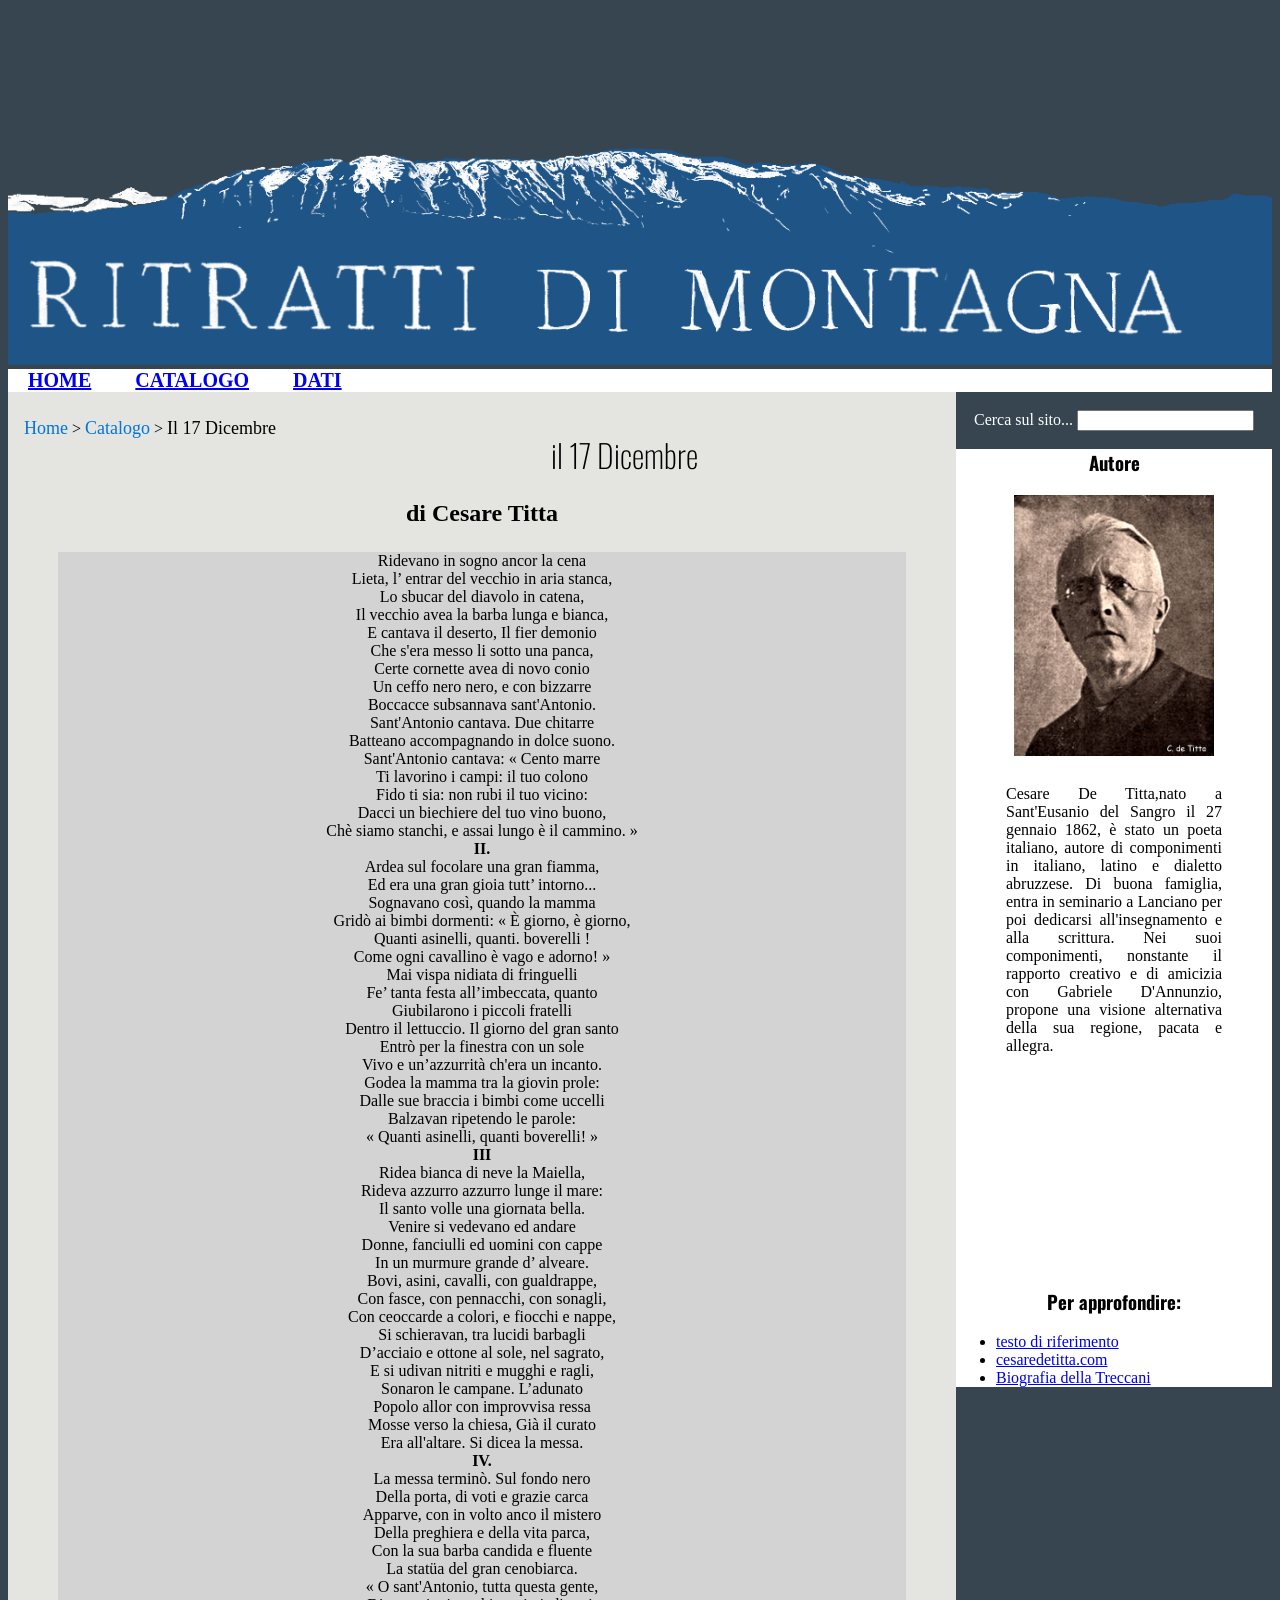
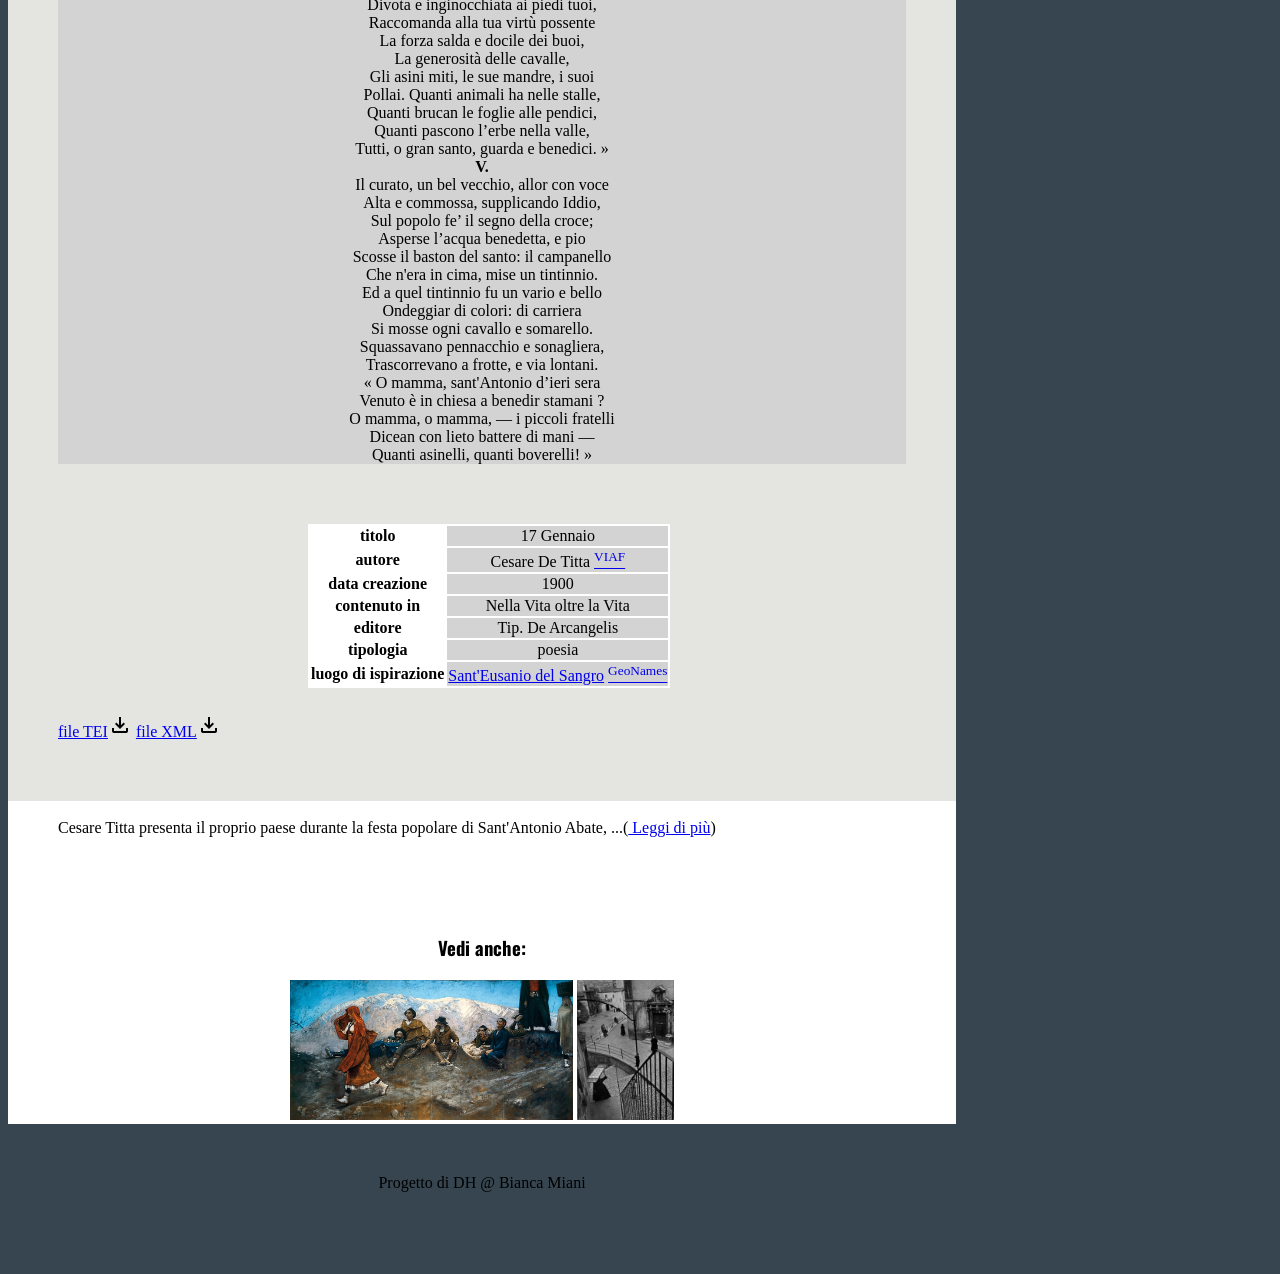
<file: 17_gennaio_pg.html>
<!DOCTYPE html>
<html lang="it">
	<head>
		
		<meta charset="UTF-8" name="viewport" content="width=device-width, initial-scale=1.0">
		<title>Ritratti di Montagne</title>
		<link rel="stylesheet" type="text/css" href="style/stile.css">
		<link href="https://fonts.googleapis.com/css2?family=Oswald&display=swap" rel="stylesheet">
		<link rel="stylesheet" href="https://fonts.googleapis.com/css2?family=Material+Symbols+Outlined:opsz,wght,FILL,GRAD@24,400,0,0&icon_names=download">
		
	</head>
	<body>
		<header>
			<div class="titolo">
				<img src="img/titolo.png" alt="Ritratti di montagne">
			</div>
			<nav class="topnav"> 
				<a href="index.html" class="active" title="Home"> HOME</a> <a href="catalogo.html" class="active" title="Catalogo">CATALOGO</a> <a href="dati_montagne.html" class="active" title="Dati"> DATI</a>
			</nav>
		</header>
		<aside>
			<br>
			<form> 
				<label for="ricerca">Cerca sul sito...</label>
				<input type="text" name="ricerca" id="ricerca">
			</form>
			<div class="info">
				<h3> Autore</h3>
				<img src="img/info/Cesare_Titta.jpg" alt="ritratto di Cesare Titta"/>
				<p>Cesare De Titta,nato a Sant'Eusanio del Sangro il 27 gennaio 1862, è stato un poeta italiano, autore di componimenti in italiano, latino e dialetto abruzzese.
				Di buona famiglia, entra in seminario a Lanciano per poi dedicarsi all'insegnamento e alla scrittura. Nei suoi componimenti, nonstante il rapporto creativo e di amicizia con Gabriele D'Annunzio, propone una visione alternativa della sua regione, pacata e allegra.</p>
				<iframe width="300px" height="auto" src="https://www.youtube.com/embed/FAZ_RjpQVZQ?si=bHOtwSE1rG9lqQD4" title="YouTube video player" frameborder="0" allow="accelerometer; autoplay; clipboard-write; encrypted-media; gyroscope; picture-in-picture; web-share" referrerpolicy="strict-origin-when-cross-origin" allowfullscreen></iframe>
				<h3> Per approfondire: </h3>
				<ul>
					<li><a href="https://archive.org/details/de-titta-nella-vita-oltre-la-vita/mode/2up" title="archive.org">testo di riferimento</a></li>
					<li><a href="https://www.cesaredetitta.com/" title="www.cesaredetitta.com">cesaredetitta.com</a></li>
					<li><a href="https://www.treccani.it/enciclopedia/cesare-de-titta_%28Dizionario-Biografico%29/" title="www.treccani.it">Biografia della Treccani</a></li>
					
				</ul>
			</div>
		</aside>
		<main>
			<ul class="breadcrumb">
 				 <li><a href="index.htlm" title="torna alla home">Home</a></li>
 				  <span class="breadcrumb">&gt</span>
  				<li><a href="catalogo.html" title="torna al catalogo">Catalogo</a></li>
  				 <span class="breadcrumb">&gt</span>
 				 <li> Il 17 Dicembre</li>
			</ul>
			<br>
			<h1> il 17 Dicembre</h1>
			<h2> di Cesare Titta</h2>	 
				<p class="poem">
					Ridevano in sogno ancor la cena <br>
					Lieta, l’ entrar del vecchio in aria stanca, <br> 
					Lo sbucar del diavolo in catena,<br>


					Il vecchio avea la barba lunga e bianca,<br> 
					E cantava il deserto, Il fier demonio <br>
					Che s'era messo li sotto una panca, <br>


					Certe cornette avea di novo conio <br>
					Un ceffo nero nero, e con bizzarre <br>
					Boccacce subsannava sant'Antonio. <br>


					Sant'Antonio cantava. Due chitarre <br>
					Batteano accompagnando in dolce suono.<br> 
					Sant'Antonio cantava: « Cento marre <br>


					Ti lavorino i campi: il tuo colono <br>
					Fido ti sia: non rubi il tuo vicino: <br>
					Dacci un biechiere del tuo vino buono, <br>
					Chè siamo stanchi, e assai lungo è il cammino. » <br>


					<strong>II. </strong> 
						<br>


					Ardea sul focolare una gran fiamma, <br>
					Ed era una gran gioia tutt’ intorno... <br>
					Sognavano così, quando la mamma <br>


					Gridò ai bimbi dormenti: « È giorno, è giorno, <br>
					Quanti asinelli, quanti. boverelli ! <br>
					Come ogni cavallino è vago e adorno! » <br>


					Mai vispa nidiata di fringuelli <br>
					Fe’ tanta festa all’imbeccata, quanto <br>
					Giubilarono i piccoli fratelli <br>


					Dentro il lettuccio. Il giorno del gran santo <br>
					Entrò per la finestra con un sole <br>
					Vivo e un’azzurrità ch'era un incanto. <br>

					Godea la mamma tra la giovin prole: <br>
					Dalle sue braccia i bimbi come uccelli <br>
					Balzavan ripetendo le parole: <br>


					« Quanti asinelli, quanti boverelli! » <br>


					<strong>III </strong> <br>


					Ridea bianca di neve la Maiella, <br>
					Rideva azzurro azzurro lunge il mare: <br>
					Il santo volle una giornata bella. <br>


					Venire si vedevano ed andare <br>
					Donne, fanciulli ed uomini con cappe <br>
					In un murmure grande d’ alveare. <br>


					Bovi, asini, cavalli, con gualdrappe,<br> 
					Con fasce, con pennacchi, con sonagli,<br>
					Con ceoccarde a colori, e fiocchi e nappe,<br> 


					Si schieravan, tra lucidi barbagli <br>
					D’acciaio e ottone al sole, nel sagrato, <br>
					E si udivan nitriti e mugghi e ragli, <br>

					Sonaron le campane. L’adunato <br>
					Popolo allor con improvvisa ressa <br>
					Mosse verso la chiesa, Già il curato <br>


					Era all'altare. Si dicea la messa. <br>


					<strong>IV.</strong><br> 


					La messa terminò. Sul fondo nero <br>
					Della porta, di voti e grazie carca <br>
					Apparve, con in volto anco il mistero <br>


					Della preghiera e della vita parca,<br>
					Con la sua barba candida e fluente <br>
					La statüa del gran cenobiarca. <br>


					« O sant'Antonio, tutta questa gente,<br>
					Divota e inginocchiata ai piedi tuoi, <br>
					Raccomanda alla tua virtù possente <br>


					La forza salda e docile dei buoi, <br>
					La generosità delle cavalle, <br>
					Gli asini miti, le sue mandre, i suoi <br>


					Pollai. Quanti animali ha nelle stalle, <br>
					Quanti brucan le foglie alle pendici, <br>
					Quanti pascono l’erbe nella valle, <br>


					Tutti, o gran santo, guarda e benedici. »<br> 

					<strong> V.</strong><br>

					Il curato, un bel vecchio, allor con voce <br>
					Alta e commossa, supplicando Iddio, <br>
					Sul popolo fe’ il segno della croce; <br>


					Asperse l’acqua benedetta, e pio <br>
					Scosse il baston del santo: il campanello <br>
					Che n'era in cima, mise un tintinnio. <br>


					Ed a quel tintinnio fu un vario e bello <br>
					Ondeggiar di colori: di carriera <br>
					Si mosse ogni cavallo e somarello. <br>


					Squassavano pennacchio e sonagliera, <br>
					Trascorrevano a frotte, e via lontani. <br>
					« O mamma, sant'Antonio d’ieri sera <br>


					Venuto è in chiesa a benedir stamani ?<br> 
					O mamma, o mamma, — i piccoli fratelli<br> 
					Dicean con lieto battere di mani — <br>


					Quanti asinelli, quanti boverelli! » <br>
				</p>
			<div class="metadati">
				<table>
					<tr>
						<th> titolo</th>
						<td><span class="dc.title"> 17 Gennaio</span></td>
					</tr>
					<tr>
						<th> autore</th>
						<td> <span class="dc.creator">Cesare De Titta</span> <a href="http://viaf.org/viaf/52491556"><sup>VIAF</sup></a></td>
					</tr>
					<tr>
						<th> data creazione</th>
						<td><span class="dc.date">1900</span></td>
					</tr>
					<tr>
						<th> contenuto in</th>
						<td><span class="dcterms.IsPartOf">Nella Vita oltre la Vita</span></td>
					</tr>
					<tr>
						<th>editore</th>
						<td><span class="dc.publisher">Tip. De Arcangelis</span></td>
					</tr>
					<tr>
						<th>tipologia</th>
						<td>poesia</td>
					</tr>
					<tr>
						<th>luogo di ispirazione</th>
						<td><a href="index.html.#map">Sant'Eusanio del Sangro</a> <a href="https://www.geonames.org/3167318/sant-eusanio-del-sangro.html"><sup>GeoNames</sup></a></td>
					</tr>
				</table>
				<p><a href="metadati/17_gennaio_testo.xml" download>file TEI</a><span class="material-symbols-outlined">download</span></a>
				<a href="metadati/17_gennaio_meta.xml" download>file XML</a><span class="material-symbols-outlined">download</span></a></p>
			</div>
			<div class="info">
				<p>
				<br>
				Cesare Titta presenta il proprio paese durante la festa popolare di Sant'Antonio Abate, 
				...(<a href="#"> Leggi di più</a>)
				 </p>
				 <br>
				 <h3> Vedi anche: </h3>
					<a href="#" title="La figlia di Iorio di Michetti"><img src="img/opere/La_figlia_di_Iorio.jpg" style="width:auto;height:140px;"/></a>
					<a href="#" title="Natale a Scanno di Henri Cartier-Bresson"><img src="img/opere/natale_Scanno.jpg" style="width:auto;height:140px;"/></a>
			</div>
			<footer>
			Progetto di DH @ Bianca Miani
			</footer>	
		</main>
			
	</body>
	
</html>
</file>
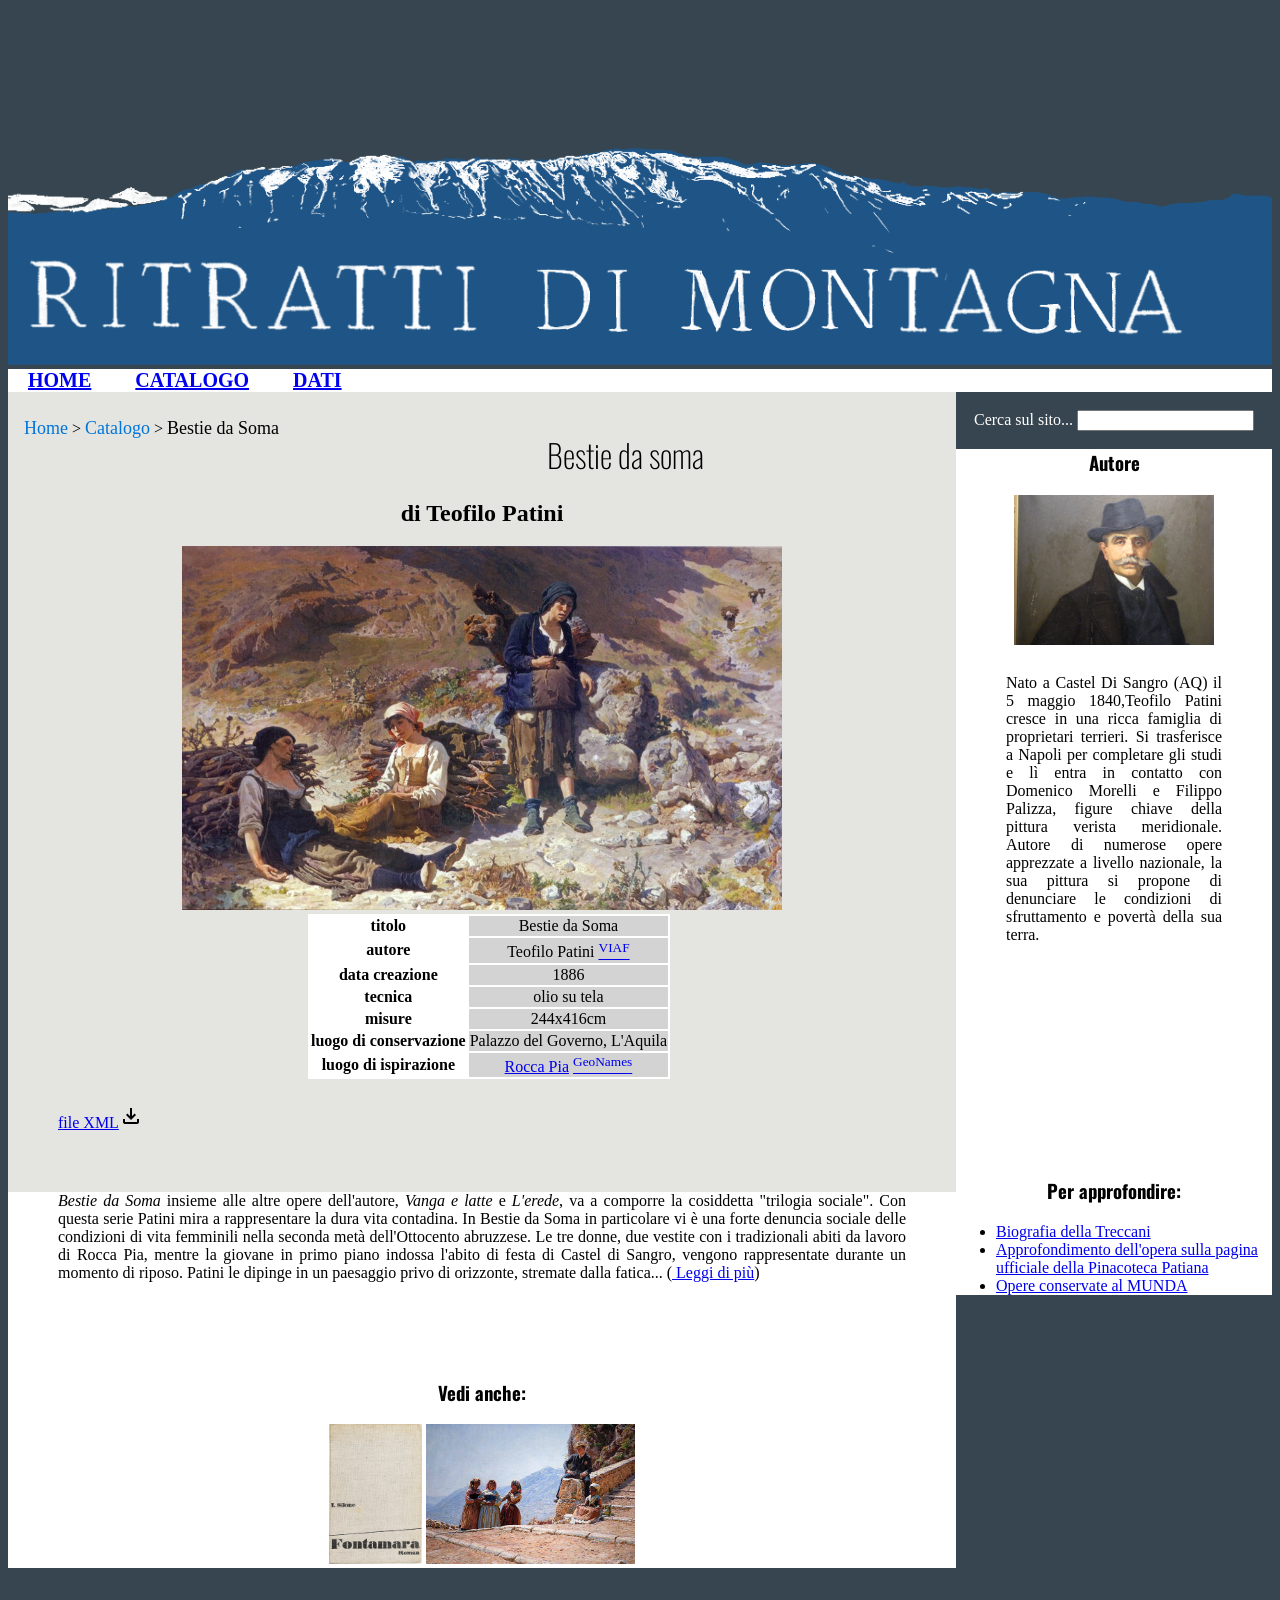
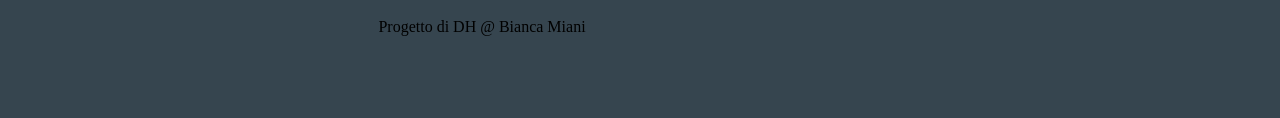
<file: bestie_soma_pg.html>
<!DOCTYPE html>
<html lang="it">
	<head>
		
		<meta charset="UTF-8" name="viewport" content="width=device-width, initial-scale=1.0">
		<title>Ritratti di Montagne</title>
		<link rel="stylesheet" type="text/css" href="style/stile.css">
		<link href="https://fonts.googleapis.com/css2?family=Oswald&display=swap" rel="stylesheet">
		<link rel="stylesheet" href="https://fonts.googleapis.com/css2?family=Material+Symbols+Outlined:opsz,wght,FILL,GRAD@24,400,0,0&icon_names=download">
		
	</head>
	<body>
		<header>
			<div class="titolo">
				<img src="img/titolo.png" alt="Ritratti di montagne">
			</div>
			<nav class="topnav"> 
				<a href="index.html" class="active" title="Home"> HOME</a> <a href="catalogo.html" class="active" title="catalogo">CATALOGO</a> <a href="dati_montagne.html" class="active" title="Dati"> DATI</a>
			</nav>
		</header>
		<aside>
			<br>
			<form> 
				<label for="ricerca">Cerca sul sito...</label>
				<input type="text" name="ricerca" id="ricerca">
			</form>
			<div class="info">
				<h3> Autore</h3>
				<img src="img/info/Teofilo_Patini.jpg" alt="ritratto di Teofilo Patini"/>
				<p>Nato a Castel Di Sangro (AQ) il 5 maggio 1840,Teofilo Patini cresce in una ricca famiglia di proprietari terrieri. Si trasferisce a Napoli per completare gli studi e lì entra in contatto con Domenico Morelli e Filippo Palizza, figure chiave della pittura verista meridionale.
				Autore di numerose opere apprezzate a livello nazionale, la sua pittura si propone di denunciare le condizioni di sfruttamento e povertà della sua terra.</p>
				<iframe width="300px" height="auto" src="https://www.youtube.com/embed/NrU6bg-LOaw" title="Ottocento: Il verismo" frameborder="0" allow="accelerometer; autoplay; clipboard-write; encrypted-media; gyroscope; picture-in-picture; web-share" referrerpolicy="strict-origin-when-cross-origin" allowfullscreen></iframe>
				<h3> Per approfondire: </h3>
				<ul>
					<li><a href="https://www.treccani.it/enciclopedia/teofilo-patini_%28Dizionario-Biografico%29/" title="www.treccani.it">Biografia della Treccani</a></li>
					<li><a href="http://www.teofilopatini.org/bestie" title="www.teofilopatini.org">Approfondimento dell'opera sulla pagina ufficiale della Pinacoteca Patiana</a></li>
					<li><a href="https://museonazionaledabruzzo.it/artista/teofilo-patini/" title="museonazionaledabruzzo.it">Opere conservate al MUNDA</a></li>
				</ul>
			</div>
		</aside>
		<main>
			<ul class="breadcrumb">
 				 <li><a href="index.html" title="torna alla home">Home</a></li>
 				  <span class="breadcrumb">&gt</span>
  				<li><a href="catalogo.html" title="torna al catalogo">Catalogo</a></li>
  				 <span class="breadcrumb">&gt</span>
 				 <li>Bestie da Soma</li>
			</ul>
			<br>
			<h1> Bestie da soma</h1>
			<h2> di Teofilo Patini</h2>	 	
			<div class="metadati">
				<img src="img/opere/Bestie_da_soma.jpg">
				<table>
					<tr>
						<th> titolo</th>
						<td><span class="dc.title"> Bestie da Soma</span></td>
					</tr>
					<tr>
						<th> autore</th>
						<td> <span class="dc.creator">Teofilo Patini</span> <a href="http://viaf.org/viaf/52491556"><sup>VIAF</sup></a></td>
					</tr>
					<tr>
						<th> data creazione</th>
						<td><span class="dc.date">1886</span></td>
					</tr>
					<tr>
						<th>tecnica</th>
						<td><span class="dc.format">olio su tela</span></td>
					</tr>
					<tr>
						<th>misure</th>
						<td><span class="dcterms.extent">244x416cm</span></td>
					</tr>
					<tr>
						<th>luogo di conservazione</th>
						<td>Palazzo del Governo, L'Aquila</td>
					</tr>
					<tr>
						<th>luogo di ispirazione</th>
						<td><a href="index.html.#map">Rocca Pia</a> <a href="https://www.geonames.org/3169157/rocca-pia.html"><sup>GeoNames</sup></a></td>
					</tr>
				</table>
				<p><a href="metadati/bestie_da_soma.xml" download>file XML</a><span class="material-symbols-outlined">download</span></a></li></p>
			</div>
			<div class="info">
				<p>
				<em>Bestie da Soma</em> insieme alle altre opere dell'autore, <em> Vanga e latte</em> e <em> L'erede</em>, va a comporre la cosiddetta "trilogia sociale". Con questa serie Patini mira a rappresentare la dura vita contadina.

				In Bestie da Soma in particolare vi è una forte denuncia sociale delle condizioni di vita femminili nella seconda metà dell'Ottocento abruzzese. Le tre donne,  due vestite con i tradizionali abiti da lavoro di Rocca Pia, mentre la giovane in primo piano indossa l'abito di festa di Castel di Sangro, vengono rappresentate durante un momento di riposo. Patini le dipinge in un paesaggio privo di orizzonte, stremate dalla fatica... (<a href="#"> Leggi di più</a>)
				 </p>
				 <br>
				 <h3> Vedi anche: </h3>
					<a href="#" title="Fontamara di Ignazio Silone"><img src="img/opere/Fontamara.jpg" style="width:auto;height:140px;"/></a>
					<a href="#" title="Opgang til Civita d'Antino di Kristian Zahrtmann"><img src="img/opere/Civita_dAntino.jpeg" style="width:auto;height:140px;"/></a>
			</div>
			<footer>
			Progetto di DH @ Bianca Miani
			</footer>
		</main>
		
	</body>
	
</html>
</file>
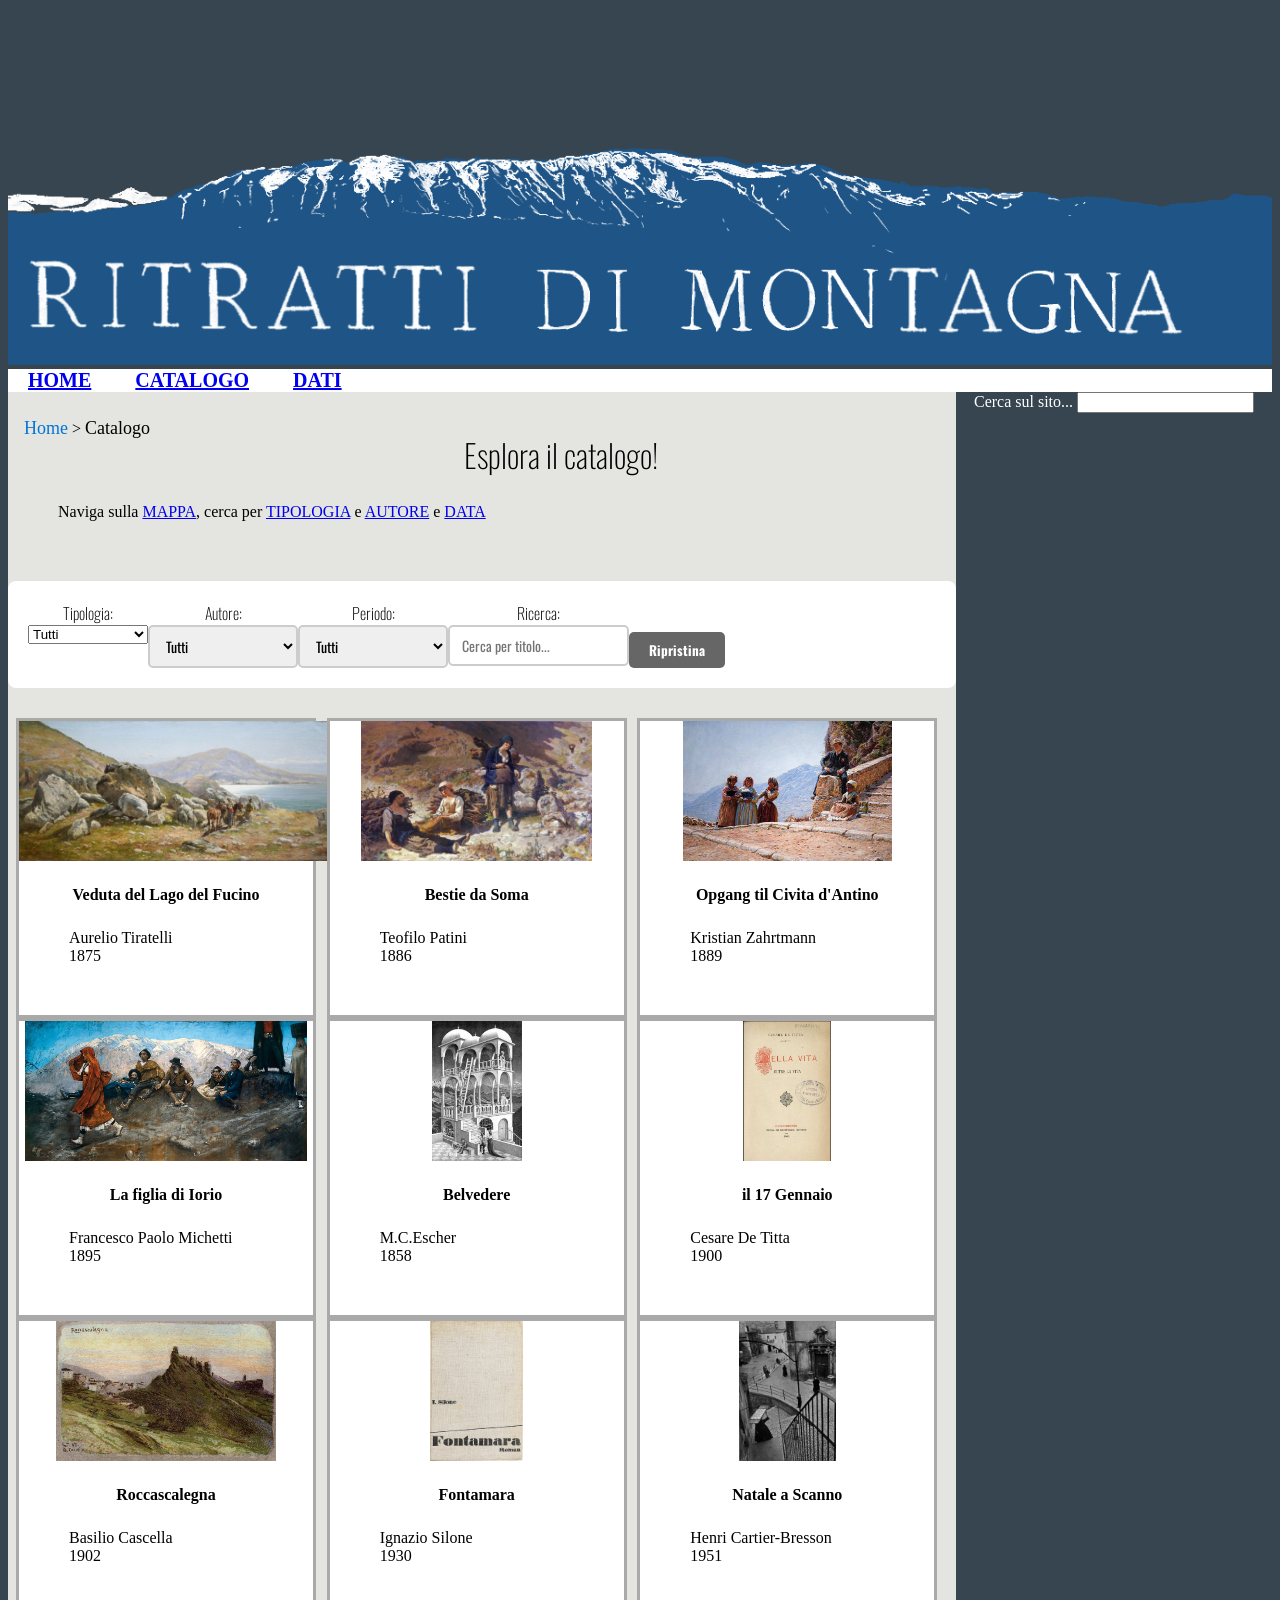
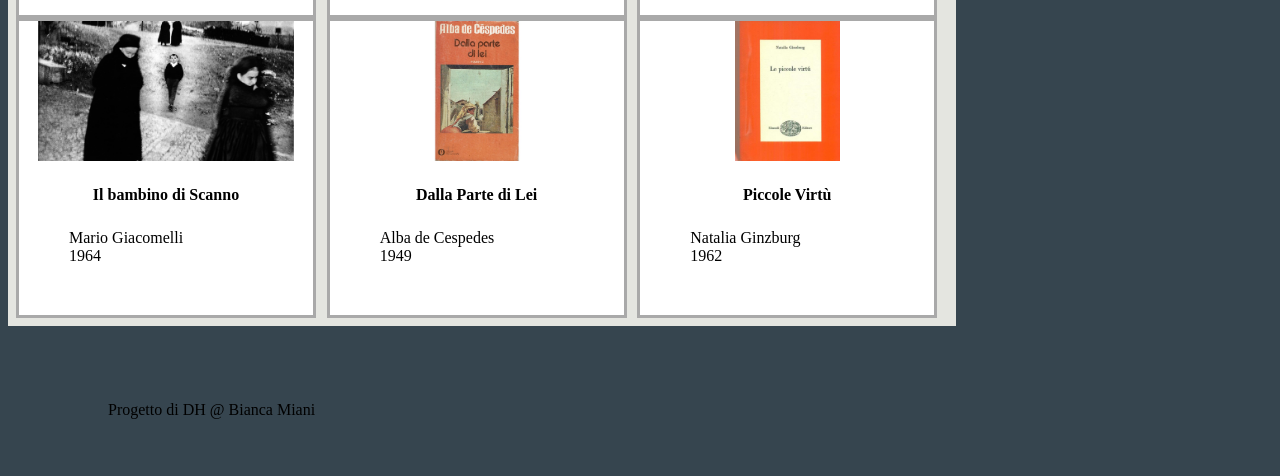
<file: catalogo.html>
<!DOCTYPE html>
<html lang="it">
	<head>
		<title>Ritratti di Montagne</title>
		<meta charset="UTF-8" name="viewport" content="width=device-width, initial-scale=1.0">
		<link rel="stylesheet" type="text/css" href="style/stile.css">
		<link href="https://fonts.googleapis.com/css2?family=Oswald&display=swap" rel="stylesheet">
		
	</head>
	<body>
		<header>
			<div class="titolo">
				<img src="img/titolo.png" alt="Ritratti di montagne">
			</div>
			<nav class="topnav"> 
				<a href="index.html" class="active" title="Home"> HOME</a> <a href="catalogo.html" class="active" title="Catalogo">CATALOGO</a> <a href="dati_montagne.html" class="active" title="Dati"> DATI</a>
			</nav>
		</header>
		<aside>
			<form> 
				<label for="ricerca">Cerca sul sito...</label>
				<input type="text" name="ricerca" id="ricerca">
			</form>
		</aside>
		<main>
			<ul class="breadcrumb">
 				 <li><a href="index.html" title="torna alla home">Home</a></li>
 				 <span class="breadcrumb">&gt</span>
  				<li>Catalogo</li>
			</ul>
			<br>
			<h1> Esplora il catalogo!</h1>
			<p> Naviga sulla <a href="index.html">MAPPA</a>, cerca per <a href="#filtro-tipologia">TIPOLOGIA</a> e <a href="#filtro-autore">AUTORE</a> e <a href="#filtro-data"> DATA </a></p>
			
			<!-- filtri di ricerca-->
				<div class="filtri-container">
					<div class="filtro-gruppo">
						<label for="filtro-tipologia" class="filtro/select">Tipologia:</label>
						<select id="filtro-tipologia" class="filtro/select">
							<option value="">Tutti</option>
							<option value="dipinto">Dipinto</option>
							<option value="stampa">Stampa</option>
							<option value="fotografia">Fotografia</option>
							<option value="operaletteraria"> Opera Letteraria</option>
						</select>
					</div>
					<div class="filtro-gruppo">
       					 <label for="filtro-autore">Autore:</label>
       					 <select id="filtro-autore" class="filtro-select">
        			  	  <option value="">Tutti</option>
        			  	  <option value="Tiratelli">A. Tiratelli</option>
        			 	   <option value="Patini">Teofilo Patini</option>
        				    <option value="Zahartmann">K. Zahartmann</option>
       					     <option value="Michetti">F.P. Michetti</option>
       					     <option value="Escher">M.C. Escher</option>
        				    <option value="Cascella">B. Cascella</option>
          					  <option value="Bresson">H. Cartier-Bresson</option>
     			   		    <option value="Giacomelli">M. Giacomelli</option>
    			   		     <option value="Cespedes">A. de Cespedes</option>
   				   		      <option value="Ginzburg">N. Ginzburg</option>
   				   		      <option value="DeTitta"> C. De Titta</option>
       						 </select>
    					</div>

    					<div class="filtro-gruppo">
        					<label for="filtro-data">Periodo:</label>
        					<select id="filtro-data" class="filtro-select">
         					   <option value="">Tutti</option>
        				 	   <option value="1800-1850">1800-1850</option>
        					    <option value="1850-1900">1850-1900</option>
        					    <option value="1900-1950">1900-1950</option>
        					    <option value="1950-2000">1950-2000</option>
      					  </select>
    					</div>
    					<div class="filtro-gruppo">
       						 <label for="filtro-ricerca">Ricerca:</label>
        					<input type="text" id="filtro-ricerca" class="filtro-input" placeholder="Cerca per titolo...">
   						 </div>

   						 <button id="reset-filtri" class="btn-reset">Ripristina</button>
    				</div>

				<!--griglia-->
				<div class="row" id="galleria-opere">
					<div class="column" data-tipologia="dipinto" data-autore="Tiratelli" data-data="1850-1900">
						<div class="descrizione">
							<a href="#" title="scopri di più"><img src="img/opere/veduta_lago.jpeg" alt="Veduta del Lago del Fucino di A. Tiratelli"></a>
							<h4> Veduta del Lago del Fucino</h4>
							<p>Aurelio Tiratelli<br>1875</p>
						</div>
					</div>
					<div class="column" data-tipologia="dipinto" data-autore="Patini" data-data="1850-1900">
						<div class="descrizione">
							<a href="bestie_soma_pg.html" title="scopri di più"><img src="img/opere/Bestie_da_soma.jpg" alt="Bestie da Soma di Teofilo Pantini"></a>
							<h4>Bestie da Soma</h4>
							<p>Teofilo Patini<br>1886</p>
						</div>
					</div>
					<div class="column" data-tipologia="dipinto" data-autore="Zahartmann" data-data="1850-1900">
						<div class="descrizione">
							<a href="#" title="scopri di più"><img src="img/opere/Civita_dAntino.jpeg" alt=" Opgang til Civita d'Antino di Kristian Zahrtmann"></a>
							<h4>Opgang til Civita d'Antino</h4>
							<p>Kristian Zahrtmann<br>1889</p>
						</div>
					</div>
					<div class="column" data-tipologia="dipinto" data-autore="Michetti" data-data="1850-1900">
						<div class="descrizione">
							<a href="#" title="scopri di più"><img src="img/opere/La_figlia_di_Iorio.jpg" alt="La figlia di Iorio di Francesco P. Michetti"></a>
							<h4>La figlia di Iorio</h4>
							<p>Francesco Paolo Michetti <br> 1895</p>
						</div>
					</div>
					<div class="column" data-tipologia="stampa" data-autore="Escher" data-data="1850-1900">
						<div class="descrizione">
							<a href="#" title="scopri di più"><img src="img/opere/belvedere.jpg" alt="Belvedere di M.C.Escher"></a>
							<h4>Belvedere</h4>
							<p>M.C.Escher<br> 1858</p>
						</div>
					</div>
					<div class="column" data-tipologia="operaletteraria" data-autore="DeTitta" data-data="1850-1900">
						<div class="descrizione">
							<a href="17_gennaio_pg.html" title="scopri di più"> <img src="img/opere/nella_vita.jpg" alt="copertina Nella vita oltre la vita"></a>
							<h4>il 17 Gennaio</h4>
							<p>Cesare De Titta<br> 1900</p>
						</div>
					</div>
					<div class="column" data-tipologia="stampa" data-autore="Cascella" data-data="1900-1950">
						<div class="descrizione">
							<a href="#" title="scopri di più"><img src="img/opere/roccascalegna.jpg" alt="Roccascalegna di Basilio Cascella"></a>
							<h4>Roccascalegna</h4>
							<p>Basilio Cascella<br> 1902</p>
						</div>
					</div>
					<div class="column" data-tipologia="operaletteraria" data-autore="Silone" data-data="1900-1950">
						<div class="descrizione">
							<a href="#" title="scopri di più"><img src="img/opere/Fontamara.jpg"></a>
							<h4>Fontamara</h4>
							<p>Ignazio Silone<br>1930</p>
						</div>
					</div>
					<div class="column" data-tipologia="fotografia" data-autore="Bresson" data-data="1950-2000">
						<div class="descrizione">
							<a href="#" title="scopri di più"><img src="img/opere/natale_Scanno.jpg" alt="Natale a Scanno di Cartier-Bresson"></a>
							<h4> Natale a Scanno</h4>
							<p>Henri Cartier-Bresson<br>1951</p>
						</div>
					</div>
					<div class="column" data-tipologia="fotografia" data-autore="Giacomelli" data-data="1950-2000">
						<div class="descrizione">
							<a href="#" title="scopri di più"><img src="img/opere/bambino_scanno.jpg" alt="Il bambino di Scanno di Mario Giacomelli"></a>
							<h4> Il bambino di Scanno</h4>
							<p>Mario Giacomelli<br>1964</p>
						</div>
					</div>
					<div class="column" data-tipologia="operaletteraria" data-autore="Cespedes" data-data="1900-1950">
						<div class="descrizione">
							<a href="#" title="scopri di più"><img src="img/opere/dalla_parte_di_lei.jpg" alt="Dalla Parte di Lei di Alba de Cespedes"></a>
							<h4>Dalla Parte di Lei</h4>
							<p>Alba de Cespedes<br>1949</p>
						</div>
					</div>
					<div class="column" data-tipologia="operaletteraria" data-autore="Ginzburg" data-data="1950-2000">
						<div class="descrizione">
							<a href="#" title="scopri di più"><img src="img/opere/piccole_virtù.jpg" alt="Piccole Virtù di Natalia Ginzburg"></a>
							<h4> Piccole Virtù</h4>
							<p>Natalia Ginzburg<br>1962</p>
						</div>
					</div>
				</div>
			<footer>
			<p>Progetto di DH @ Bianca Miani</p>
			</footer>
		</main>
	</body>
</html>
</file>
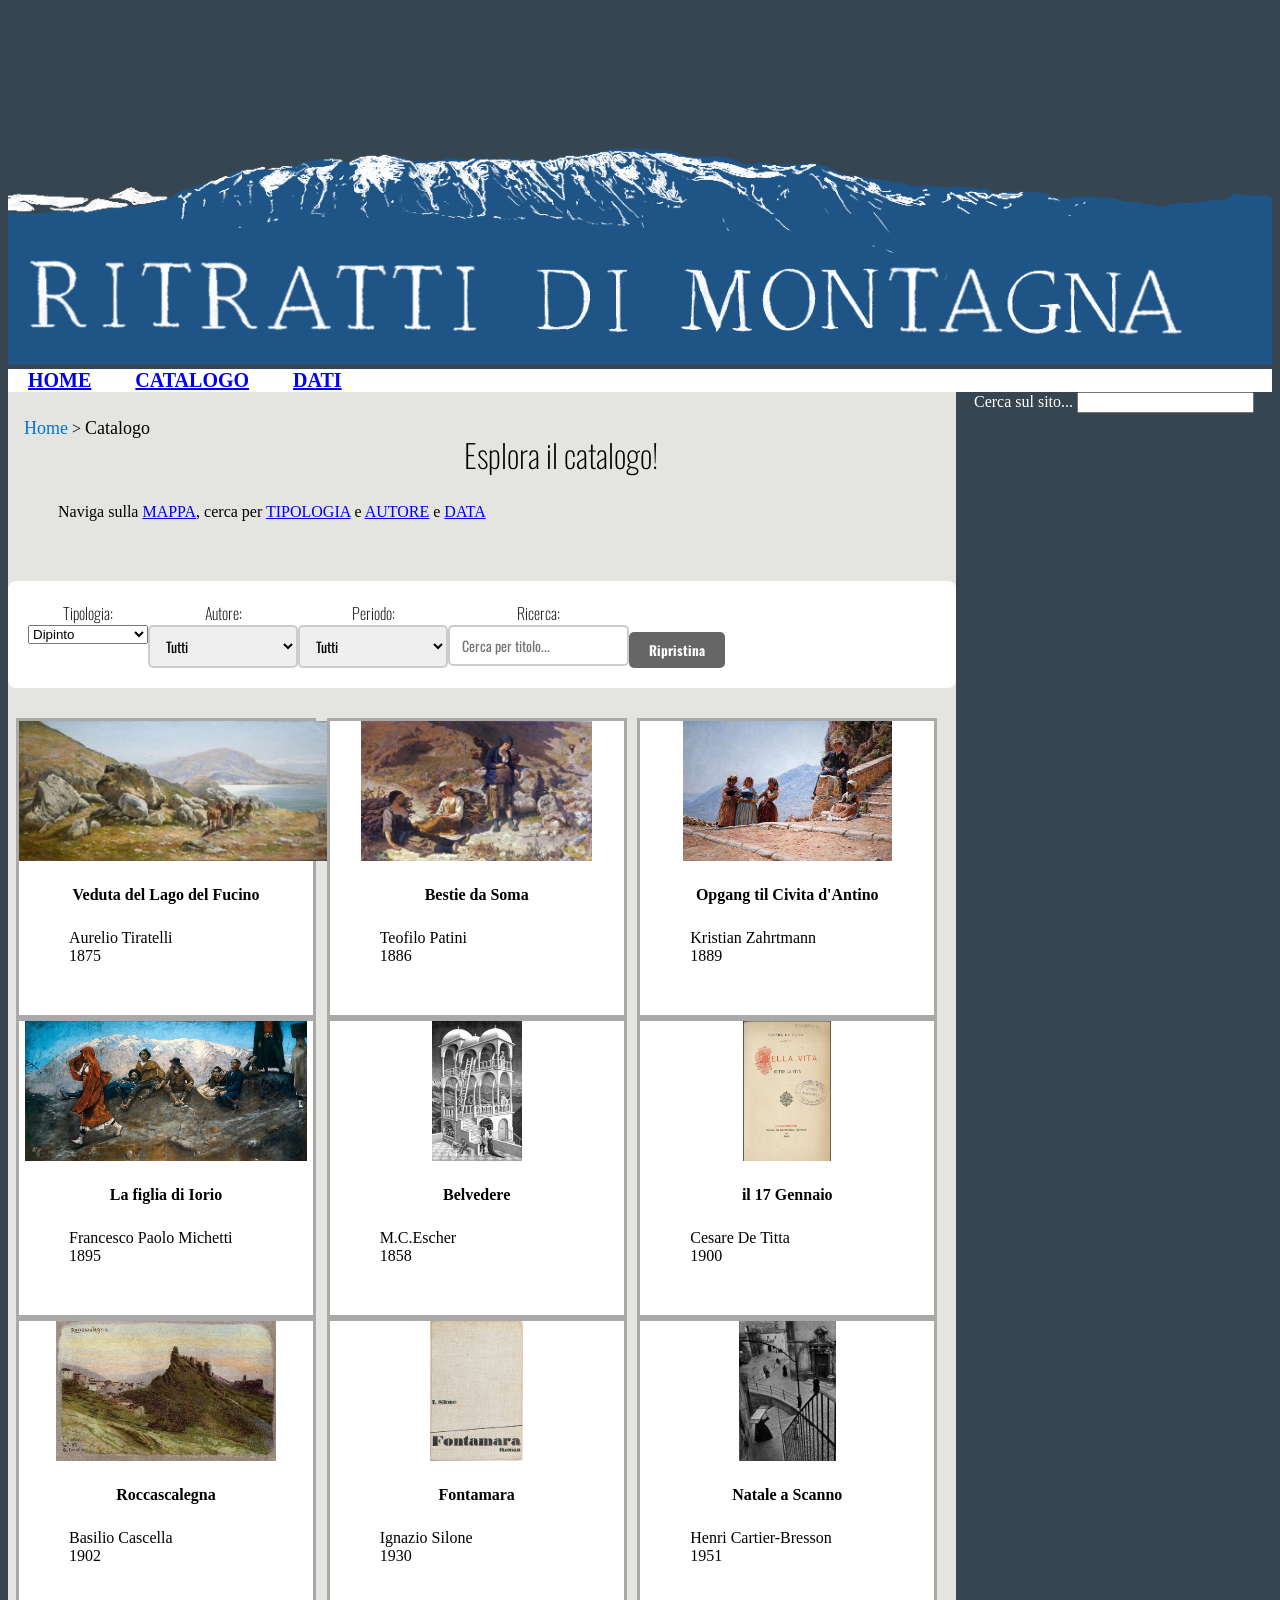
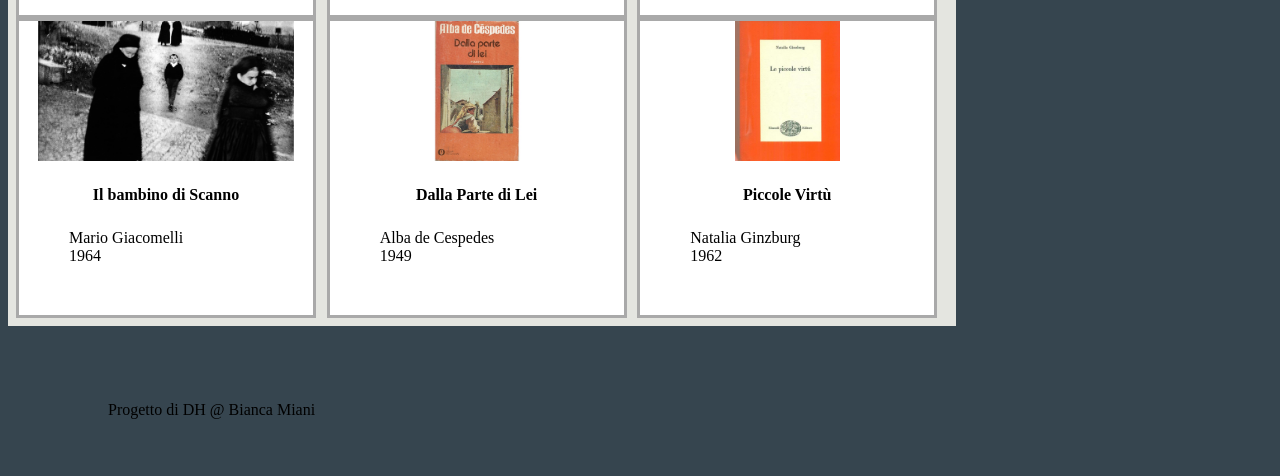
<file: catalogo_index.html>
<!DOCTYPE html>
<html lang="it">
	<head>
		<title>Ritratti di Montagne</title>
		<meta charset="UTF-8" name="viewport" content="width=device-width, initial-scale=1.0">
		<link rel="stylesheet" type="text/css" href="style/stile.css">
		<link href="https://fonts.googleapis.com/css2?family=Oswald&display=swap" rel="stylesheet">
		
	</head>
	<body>
		<header>
			<div class="titolo">
				<img src="img/titolo.png" alt="Ritratti di montagne">
			</div>
			<nav class="topnav"> 
				<a href="index_ritratti.html" class="active" title="Home"> HOME</a> <a href="catalogo_index.html" class="active" title="Catalogo">CATALOGO</a> <a href="dati_montagne.html" class="active" title="Dati"> DATI</a>
			</nav>
		</header>
		<aside>
			<form> 
				<label for="ricerca">Cerca sul sito...</label>
				<input type="text" name="ricerca" id="ricerca">
			</form>
		</aside>
		<main>
			<ul class="breadcrumb">
 				 <li><a href="index_ritratti.html" title="torna alla home">Home</a></li>
 				 <span class="breadcrumb">&gt</span>
  				<li>Catalogo</li>
			</ul>
			<br>
			<h1> Esplora il catalogo!</h1>
			<p> Naviga sulla <a href="index_ritratti.html.#map">MAPPA</a>, cerca per <a href="#filtro-tipologia">TIPOLOGIA</a> e <a href="#filtro-autore">AUTORE</a> e <a href="#filtro-data"> DATA </a></p>
			
			<!-- filtri di ricerca-->
				<div class="filtri-container">
					<div class="filtro-gruppo">
						<label for="filtro-tipologia" class="filtro/select">Tipologia:</label>
						<select id="filtro-tipologia" class="filtro/select">
							<option value="dipinto">Dipinto</option>
							<option value="stampa">Stampa</option>
							<option value="fotografia">Fotografia</option>
							<option value="operaletteraria"> Opera Letteraria</option>
						</select>
					</div>
					<div class="filtro-gruppo">
       					 <label for="filtro-autore">Autore:</label>
       					 <select id="filtro-autore" class="filtro-select">
        			  	  <option value="">Tutti</option>
        			  	  <option value="Tiratelli">A. Tiratelli</option>
        			 	   <option value="Patini">Teofilo Patini</option>
        				    <option value="Zahartmann">K. Zahartmann</option>
       					     <option value="Michetti">F.P. Michetti</option>
       					     <option value="Escher">M.C. Escher</option>
        				    <option value="Cascella">B. Cascella</option>
          					  <option value="Bresson">H. Cartier-Bresson</option>
     			   		    <option value="Giacomelli">M. Giacomelli</option>
    			   		     <option value="Cespedes">A. de Cespedes</option>
   				   		      <option value="Ginzburg">N. Ginzburg</option>
   				   		      <option value="DeTitta"> C. De Titta</option>
       						 </select>
    					</div>

    					<div class="filtro-gruppo">
        					<label for="filtro-data">Periodo:</label>
        					<select id="filtro-data" class="filtro-select">
         					   <option value="">Tutti</option>
        				 	   <option value="1800-1850">1800-1850</option>
        					    <option value="1850-1900">1850-1900</option>
        					    <option value="1900-1950">1900-1950</option>
        					    <option value="1950-2000">1950-2000</option>
      					  </select>
    					</div>
    					<div class="filtro-gruppo">
       						 <label for="filtro-ricerca">Ricerca:</label>
        					<input type="text" id="filtro-ricerca" class="filtro-input" placeholder="Cerca per titolo...">
   						 </div>

   						 <button id="reset-filtri" class="btn-reset">Ripristina</button>
    				</div>

				<!--griglia-->
				<div class="row" id="galleria-opere">
					<div class="column" data-tipologia="dipinto" data-autore="Tiratelli" data-data="1850-1900">
						<div class="descrizione">
							<a href="#" title="scopri di più"><img src="img/opere/veduta_lago.jpeg" alt="Veduta del Lago del Fucino di A. Tiratelli"></a>
							<h4> Veduta del Lago del Fucino</h4>
							<p>Aurelio Tiratelli<br>1875</p>
						</div>
					</div>
					<div class="column" data-tipologia="dipinto" data-autore="Patini" data-data="1850-1900">
						<div class="descrizione">
							<a href="bestie_soma_pg.html" title="scopri di più"><img src="img/opere/Bestie_da_soma.jpg" alt="Bestie da Soma di Teofilo Pantini"></a>
							<h4>Bestie da Soma</h4>
							<p>Teofilo Patini<br>1886</p>
						</div>
					</div>
					<div class="column" data-tipologia="dipinto" data-autore="Zahartmann" data-data="1850-1900">
						<div class="descrizione">
							<a href="#" title="scopri di più"><img src="img/opere/Civita_dAntino.jpeg" alt=" Opgang til Civita d'Antino di Kristian Zahrtmann"></a>
							<h4>Opgang til Civita d'Antino</h4>
							<p>Kristian Zahrtmann<br>1889</p>
						</div>
					</div>
					<div class="column" data-tipologia="dipinto" data-autore="Michetti" data-data="1850-1900">
						<div class="descrizione">
							<a href="#" title="scopri di più"><img src="img/opere/La_figlia_di_Iorio.jpg" alt="La figlia di Iorio di Francesco P. Michetti"></a>
							<h4>La figlia di Iorio</h4>
							<p>Francesco Paolo Michetti <br> 1895</p>
						</div>
					</div>
					<div class="column" data-tipologia="stampa" data-autore="Escher" data-data="1850-1900">
						<div class="descrizione">
							<a href="#" title="scopri di più"><img src="img/opere/belvedere.jpg" alt="Belvedere di M.C.Escher"></a>
							<h4>Belvedere</h4>
							<p>M.C.Escher<br> 1858</p>
						</div>
					</div>
					<div class="column" data-tipologia="operaletteraria" data-autore="DeTitta" data-data="1850-1900">
						<div class="descrizione">
							<a href="17_gennaio_pg.html" title="scopri di più"> <img src="img/opere/nella_vita.jpg" alt="copertina Nella vita oltre la vita"></a>
							<h4>il 17 Gennaio</h4>
							<p>Cesare De Titta<br> 1900</p>
						</div>
					</div>
					<div class="column" data-tipologia="stampa" data-autore="Cascella" data-data="1900-1950">
						<div class="descrizione">
							<a href="#" title="scopri di più"><img src="img/opere/roccascalegna.jpg" alt="Roccascalegna di Basilio Cascella"></a>
							<h4>Roccascalegna</h4>
							<p>Basilio Cascella<br> 1902</p>
						</div>
					</div>
					<div class="column" data-tipologia="operaletteraria" data-autore="Silone" data-data="1900-1950">
						<div class="descrizione">
							<a href="#" title="scopri di più"><img src="img/opere/Fontamara.jpg"></a>
							<h4>Fontamara</h4>
							<p>Ignazio Silone<br>1930</p>
						</div>
					</div>
					<div class="column" data-tipologia="fotografia" data-autore="Bresson" data-data="1950-2000">
						<div class="descrizione">
							<a href="#" title="scopri di più"><img src="img/opere/natale_Scanno.jpg" alt="Natale a Scanno di Cartier-Bresson"></a>
							<h4> Natale a Scanno</h4>
							<p>Henri Cartier-Bresson<br>1951</p>
						</div>
					</div>
					<div class="column" data-tipologia="fotografia" data-autore="Giacomelli" data-data="1950-2000">
						<div class="descrizione">
							<a href="#" title="scopri di più"><img src="img/opere/bambino_scanno.jpg" alt="Il bambino di Scanno di Mario Giacomelli"></a>
							<h4> Il bambino di Scanno</h4>
							<p>Mario Giacomelli<br>1964</p>
						</div>
					</div>
					<div class="column" data-tipologia="operaletteraria" data-autore="Cespedes" data-data="1900-1950">
						<div class="descrizione">
							<a href="#" title="scopri di più"><img src="img/opere/dalla_parte_di_lei.jpg" alt="Dalla Parte di Lei di Alba de Cespedes"></a>
							<h4>Dalla Parte di Lei</h4>
							<p>Alba de Cespedes<br>1949</p>
						</div>
					</div>
					<div class="column" data-tipologia="operaletteraria" data-autore="Ginzburg" data-data="1950-2000">
						<div class="descrizione">
							<a href="#" title="scopri di più"><img src="img/opere/piccole_virtù.jpg" alt="Piccole Virtù di Natalia Ginzburg"></a>
							<h4> Piccole Virtù</h4>
							<p>Natalia Ginzburg<br>1962</p>
						</div>
					</div>
				</div>
			</div>
			<footer>
			<p>Progetto di DH @ Bianca Miani</p>
			</footer>
		</main>
	</body>
</html>
</file>
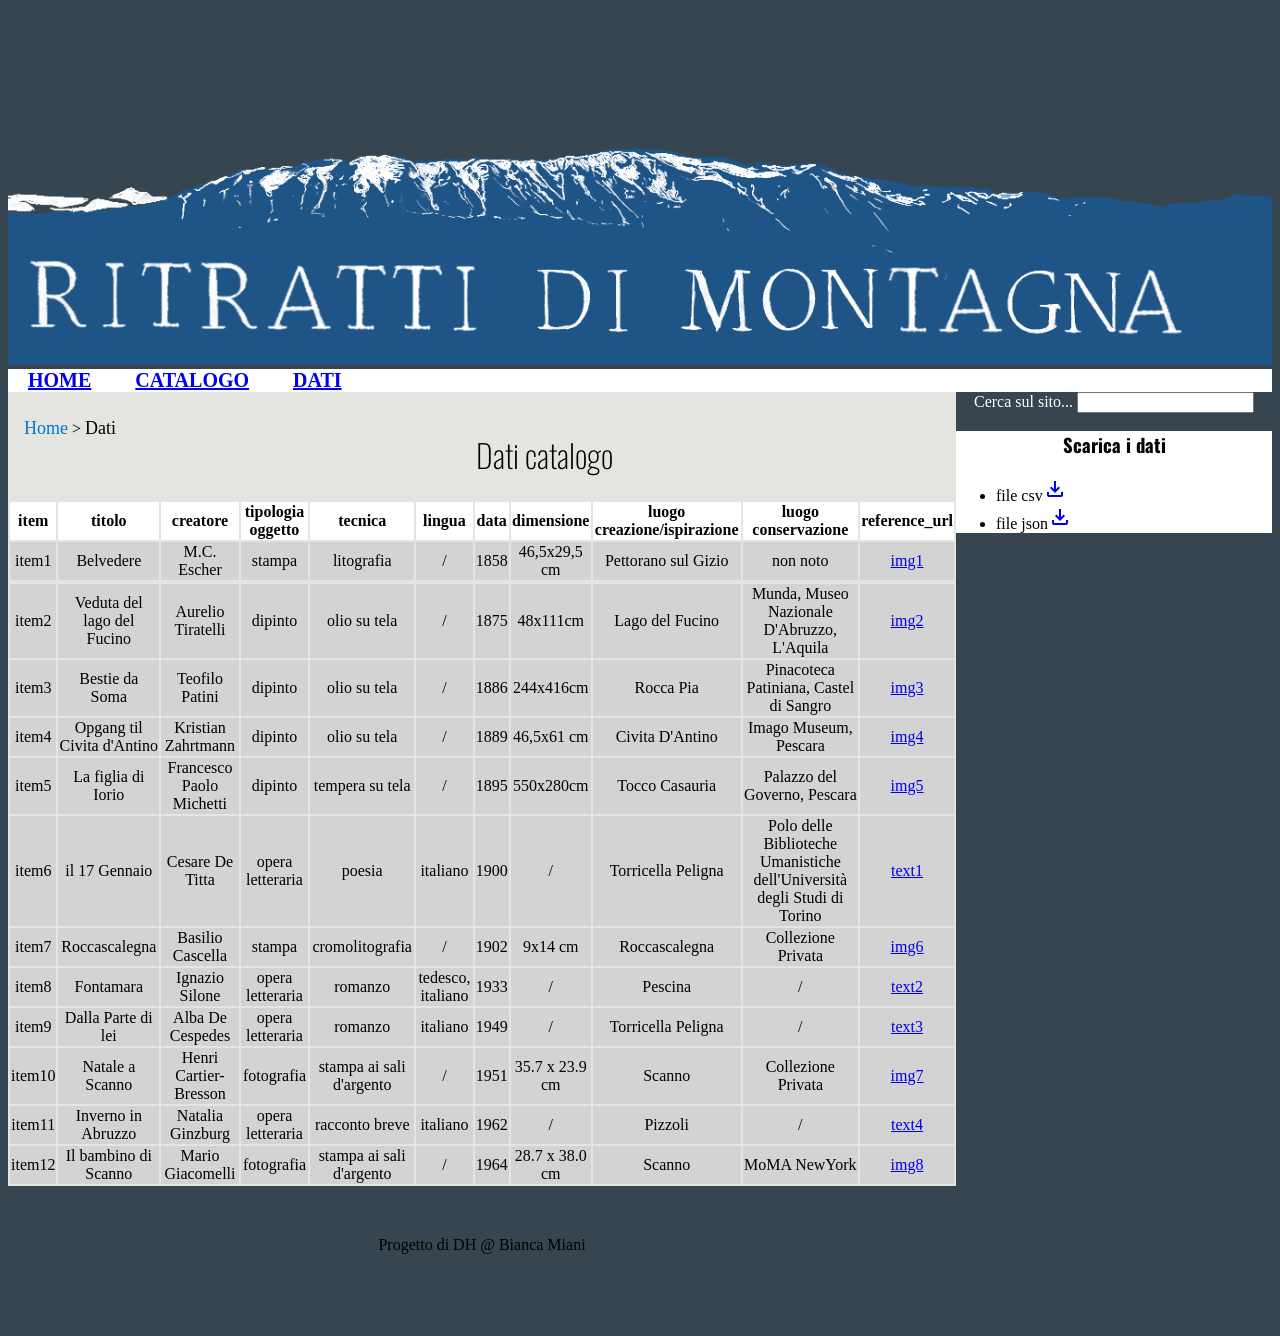
<file: dati_montagne.html>
<!DOCTYPE html>
<html lang="it">
	<head>
		<title>Ritratti di Montagne</title>
		<meta charset="UTF-8" name="viewport" content="width=device-width, initial-scale=1.0">
		<link rel="stylesheet" type="text/css" href="style/stile.css">
		<link href="https://fonts.googleapis.com/css2?family=Oswald&display=swap" rel="stylesheet">
		<link rel="stylesheet" href="https://fonts.googleapis.com/css2?family=Material+Symbols+Outlined:opsz,wght,FILL,GRAD@24,400,0,0&icon_names=download">
		
		
	</head>
	<body>
		<header>
			<div class="titolo">
				<img src="img/titolo.png" alt="Ritratti di montagne">
			</div>
			<nav class="topnav"> 
				<a href="index.html" class="active" title="Home"> HOME</a> <a href="catalogo.html" class="active" title="catalogo">CATALOGO</a> <a href="dati_montagna.html" class="active" title="Dati"> DATI</a>
			</nav>
		</header>
		<aside>
			<form> 
				<label for="ricerca">Cerca sul sito...</label>
				<input type="text" name="ricerca" id="ricerca">
			</form>
			<div class="info">
				<h3>Scarica i dati</h3>
				<ul>
				<li> file csv<a href="ritratti_di_montagne.csv" download><span class="material-symbols-outlined">download</span></a></li>
				<li>file json<a href="ritratti_di_montagne.json" download><span class="material-symbols-outlined">download</span></a></li>

			</div>
		</aside>
		<main>
			<ul class="breadcrumb">
 				 <li><a href="index.html" title="torna alla home">Home</a></li>
 				 <span class="breadcrumb">&gt</span>
  				<li>Dati</li>
			</ul>
			<br>
			<h1> Dati catalogo</h1>
			<table>
				<thead>
					<tr>
						<th>item</th>
						<th>titolo</th>
						<th>creatore</th>
						<th>tipologia oggetto</th>
						<th>tecnica</th>
						<th>lingua</th>
						<th>data</th>
						<th>dimensione</th>
						<th>luogo creazione/ispirazione</th>
						<th>luogo conservazione</th>
						<th>reference_url</th>
				</thead>
				<tbody>
					<tr>
						<td>item1</td>
    					<td>Belvedere</td>
    					<td>M.C. Escher</td>
 						<td> stampa</td>
						<td>litografia</td>
						<td>/</td>
						<td>1858</td>
						<td>46,5x29,5 cm</td>
						<td>Pettorano sul Gizio</td>
						<td>non noto</td>
						<td><a href="img/opere/belvedere.jpeg"> img1</a></td>
					<tr>
					<tr>
						<td>item2</td>
    					<td>Veduta del lago del Fucino</td>
						<td>Aurelio Tiratelli</td>
						<td>dipinto</td>
						<td>olio su tela</td>
						<td>/</td>
						<td>1875</td>
						<td>48x111cm</td>
						<td>Lago del Fucino</td>
						<td>Munda, Museo Nazionale D'Abruzzo, L'Aquila</td>	
						<td><a href="img/opere/veduta_lago.jpg"> img2 </a></td>
					</tr>
					<tr>
						<td>item3</td>
					    <td>Bestie da Soma</td>
					    <td>Teofilo Patini</td>
					    <td>dipinto</td>
					    <td>olio su tela</td>
					    <td>/</td>
					    <td>1886</td>
					    <td>244x416cm</td>
					    <td>Rocca Pia</td>
					    <td>Pinacoteca Patiniana, Castel di Sangro</td>
					    <td><a href="img/opere/Bestie_da_soma.jpg"> img3</a></td>
					</tr>
					<tr>
						<td>item4</td>
					    <td>Opgang til Civita d'Antino</td>
					    <td>Kristian Zahrtmann</td>
					    <td>dipinto</td>
					    <td>olio su tela</td>
					    <td>/</td>
					    <td>1889</td>
					  	<td>46,5x61 cm</td>
					    <td>Civita D'Antino</td>
					    <td>Imago Museum, Pescara</td>
					    <td><a href="img/opere/Civita_dAntino.jpeg"> img4</a></td>
					</tr>
					<tr>
						<td>item5</td>
					    <td>La figlia di Iorio</td>
					    <td>Francesco Paolo Michetti</td>
					    <td>dipinto</td>
					    <td>tempera su tela</td>
					    <td>/</td>
					    <td>1895</td>
					    <td>550x280cm</td>
					    <td>Tocco Casauria</td>
					    <td>Palazzo del Governo, Pescara</td>
					    <td><a href="#"> img5</a></td>
					</tr>
					<tr>
						<td>item6</td>
					    <td>il 17 Gennaio </td>
					    <td>Cesare De Titta</td>
					    <td>opera letteraria</td>
					    <td>poesia</td>
					    <td>italiano</td>
					    <td>1900</td>
					    <td>/</td>
					    <td>Torricella Peligna</td>
					    <td>Polo delle Biblioteche Umanistiche dell'Università degli Studi di Torino</td>
					    <td><a href="#">text1</a></td>
					</tr>
					<tr>
						<td>item7</td>
					    <td>Roccascalegna</td>
					    <td>Basilio Cascella</td>
					    <td>stampa</td>
					    <td>cromolitografia</td>
					    <td>/</td>
					    <td>1902</td>
					    <td>9x14 cm</td>
					    <td>Roccascalegna</td>
					    <td>Collezione Privata</td>
					    <td><a href= "#"> img6</a></td>
					</tr>
					<tr>
						<td>item8</td>
					    <td>Fontamara</td>
					    <td>Ignazio Silone</td>
					    <td>opera letteraria</td>
					    <td>romanzo</td>
					    <td>tedesco, italiano</td>
					    <td>1933</td>
					    <td>/</td>
					    <td>Pescina</td>
					    <td>/</td>
					    <td><a href="#">text2</a></td>
					</tr>
					<tr>
						<td>item9</td>
					    <td>Dalla Parte di lei</td>
					    <td>Alba De Cespedes</td>
					    <td>opera letteraria</td>
					    <td>romanzo</td>
					    <td>italiano</td>
					    <td>1949</td>
					    <td>/</td>
					    <td>Torricella Peligna</td>
					    <td>/</td>
					    <td><a href="#"> text3</a></td>
					</tr>
					<tr>
						<td>item10</td>
					    <td>Natale a Scanno</td>
					    <td>Henri Cartier-Bresson</td>
					    <td>fotografia</td>
					    <td>stampa ai sali d'argento</td>
					    <td>/</td>
					    <td>1951</td>
					    <td>35.7 x 23.9 cm</td>
					    <td>Scanno</td>
					    <td>Collezione Privata</td>
					    <td><a href="#"> img7</a></td>
					</tr>
					<tr>
						<td>item11</td>
					    <td>Inverno in Abruzzo</td>
					    <td>Natalia Ginzburg</td>
					    <td>opera letteraria</td>
					    <td>racconto breve</td>
					    <td>italiano</td>
					    <td>1962</td>
					    <td>/</td>
					    <td>Pizzoli</td>
					    <td>/</td>
					    <td><a href="#"> text4</a></td>
					</tr>
					<tr>
						<td>item12</td>
					    <td>Il bambino di Scanno</td>
					    <td>Mario Giacomelli</td>
					    <td>fotografia</td>
					    <td>stampa ai sali d'argento</td>
					    <td>/</td>
					    <td>1964</td>
					    <td>28.7 x 38.0 cm</td>
					    <td>Scanno</td>
					    <td>MoMA NewYork</td>
					    <td><a href ="#"> img8</a></td>
					</tr>
				<tbody>
			</table>
			<footer>
			Progetto di DH @ Bianca Miani
			</footer>
		</main>
		
	</body>
</html>
</file>
<file: style/stile.css>
/*generale*/
body{
	background-color: rgb(54, 69, 79);
	font-family: Garamond;
}
main{
	background-color: #E4E5E0;
	float: left;
	width: 75%;
	text-align: center;
}
h1{
	font-family: Oswald;
	font-weight: lighter;
}

p{
	margin: 25px 50px 60px;
	text-align: justify;
}

footer{
	clear: both;
	padding: 50px;
	box-sizing: border-box;
	background-color: rgb(54, 69, 79);
  	bottom: 0;
	width: 100%;
	height: 150px;
}
/*aside*/
aside{
	width: 25%;
	height: 100%;
	float: right;
	text-align: center;
	color: white;
}

div.info{
	background-color: white;
	color: black;
}

 div.info h3{
	color: black;
	font-family: Oswald;
}

div.info p{
	color: black;
	text-align: justify;
}

div.info ul{
	text-align: left;
}

div.info img{
	width: 200px;
	height: auto;
}
/*titolo*/
.titolo{
	background-image: url("../img/sfondo_montagna.png");
	background-size: 100%;
}
.titolo img{
	width: 100%;
	height: auto;
}

/*topnav*/

.topnav{
	background-color: white;
}
.topnav a{
	font-family: Garamond;
	font-weight: bold;
	font-size: 20px;
	padding-left: 20px;
	padding-right: 20px;
}

/*breadcrumbs*/
ul.breadcrumb {
  padding: 10px 16px;
  list-style: none;
  float: left;
}
ul.breadcrumb li {
  display: inline;
  font-size: 18px;
}
ul.breadcrumb li+li:before {
  padding: 8px;
  color: black;
  content: "/\00a0";
}
ul.breadcrumb li a {
  color: #0275d8;
  text-decoration: none;
}
ul.breadcrumb li a:hover {
  color: #01447e;
  text-decoration: underline;
}

/*navigazione e presentazione catalogo*/
.filtri-container{
	display: flex; 
	flex-wrap: wrap;
	padding: 20px;
	background-color: white;
	border-radius: 8px;
	margin-bottom: 30px;
	outline:darkgrey;
	font-family: Oswald;
	font-weight: lighter;
}
.filtro-gruppo{
	display: flex;
	flex-direction: column;
}

.filtro-select,
.filtro-input{
	padding: 8px 12px;
    border: 2px solid #ccc;
    border-radius: 5px;
    font-size: 14px;
    font-family: 'Oswald', sans-serif;
    min-width: 150px;
}

.filtro-select:hover,
.filtro-input:hover{
	border-color: #666;
}

.filtro-select:focus,
.filtro-input:focus{
	outline: none;
	border-color:#333;
	box-shadow: 0 0 5px rgba(51,51,51,0.3);
}

/* Bottone reset */
.btn-reset {
    padding: 8px 20px;
    background-color: #666;
    color: white;
    border: none;
    border-radius: 5px;
    cursor: pointer;
    font-family: 'Oswald', sans-serif;
    font-weight: bold;
    align-self: flex-end;
}

.btn-reset:hover {
    background-color: #333;
}

/*poesia*/
p.poem{
	background-color: lightgrey;
	text-align: center;
}

/*box galleria*/
div.descrizione {
	box-sizing: border-box;
	background-color: white;
	width: 300px; 
	height: 300px;
	border-color: darkgrey;
	border-style: solid;
}
.descrizione img{
	width: auto;
	height: 140px;

}

/*mappa*/
#map{
	height: 500px;
}

/*griglia*/
.row {
  margin: 8px 8px;
}
  .row::after {
  content: "";
  display: table;
  clear: both;
}
.column {
  float: left;
  width: 33.33%;
 display: block;
}


/*tabella metadati*/
div.metadati{
	text-align: center;
}
.metadati img{
	width: 600px;
	height: auto;
}

.metadati table{
	background-color: white;
	position: relative;
	left: 300px;
}

th{
	
	background-color: white;
}
td{
	background-color: lightgray;
}
</file>
